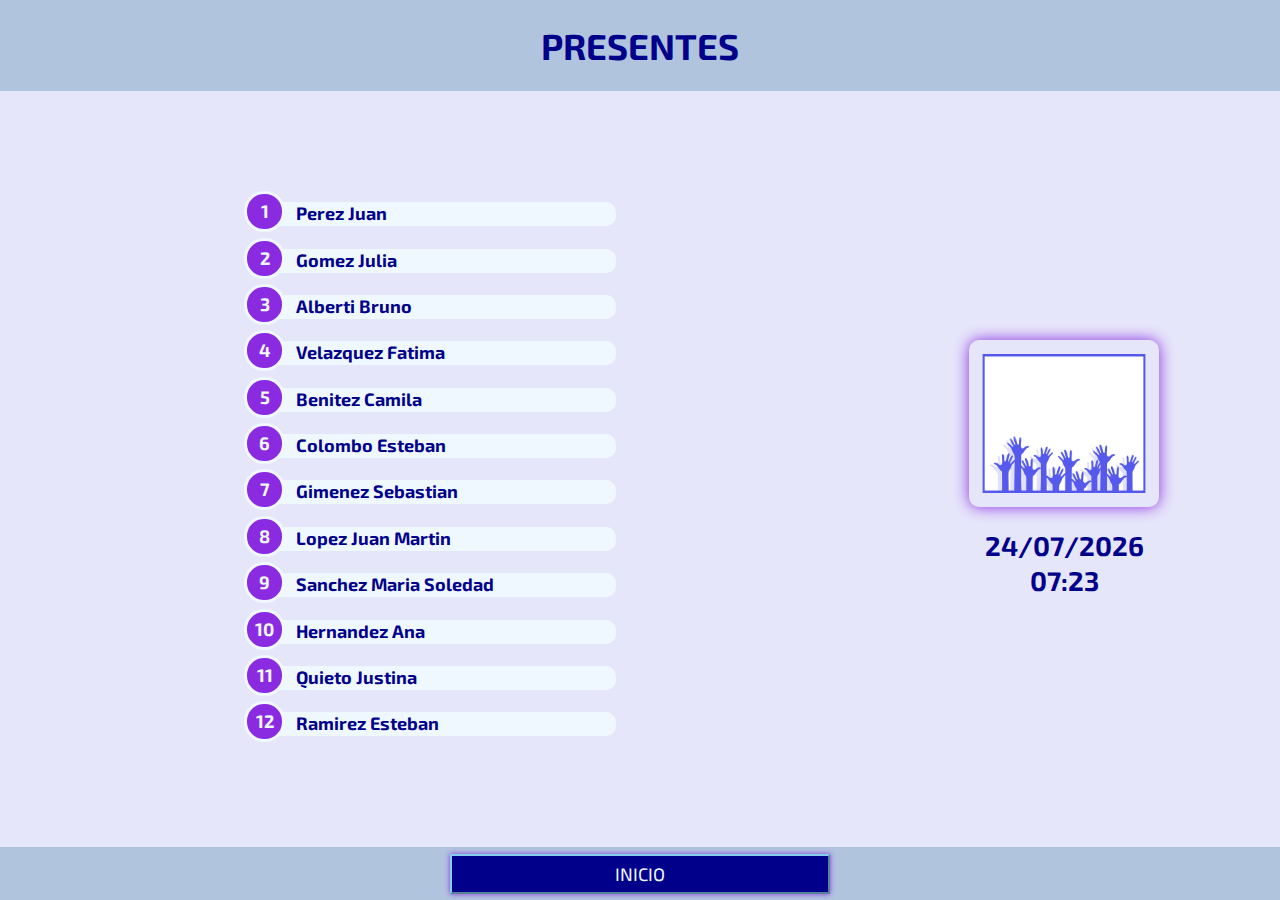
<file: presentes.html>
<!DOCTYPE html>
<html>
<head>
    <meta charset="utf-8"/>
	<meta name="viewport" content="width=device-width, initial-scale=1.0">
	<title> Presentes </title>
    <link rel="stylesheet" href="css/styles_presentes.css" type="text/css"> 
	<link rel="icon" href="img/cursor.png" />
    <link rel="preconnect" href="https://fonts.googleapis.com">
    <link rel="preconnect" href="https://fonts.gstatic.com" crossorigin>
    <link href="https://fonts.googleapis.com/css2?family=Exo+2:wght@500&display=swap" rel="stylesheet">
</head>
<body>
    <header><h1>PRESENTES</h1></header>
    <main>   
        <section class="lista">
            <ol>
                <li><p>Perez Juan</p></li>
                <li><p>Gomez Julia</p></li>
                <li><p>Alberti Bruno</p></li>
                <li><p>Velazquez Fatima</p></li>
                <li><p>Benitez Camila</p></li>
                <li><p>Colombo Esteban</p></li>
                <li><p>Gimenez Sebastian</p></li>
                <li><p>Lopez Juan Martin</p></li>
                <li><p>Sanchez Maria Soledad</p></li>
                <li><p>Hernandez Ana</p></li>
                <li><p>Quieto Justina</p></li>
                <li><p>Ramirez Esteban</p></li>
            </ol>
        </section>
        <section class="intro">
            <img src="img/presentes.jpg"/>
            <div class="date">
                <p id="fechaAct"></p>
                <p id="horaAct"></p>
            </div>
            <script src="js/ahora.js"></script>
        </section>
    </main>
    <footer><a href="index.html"><button>INICIO</button></a></footer>
</body>
</html>
</file>
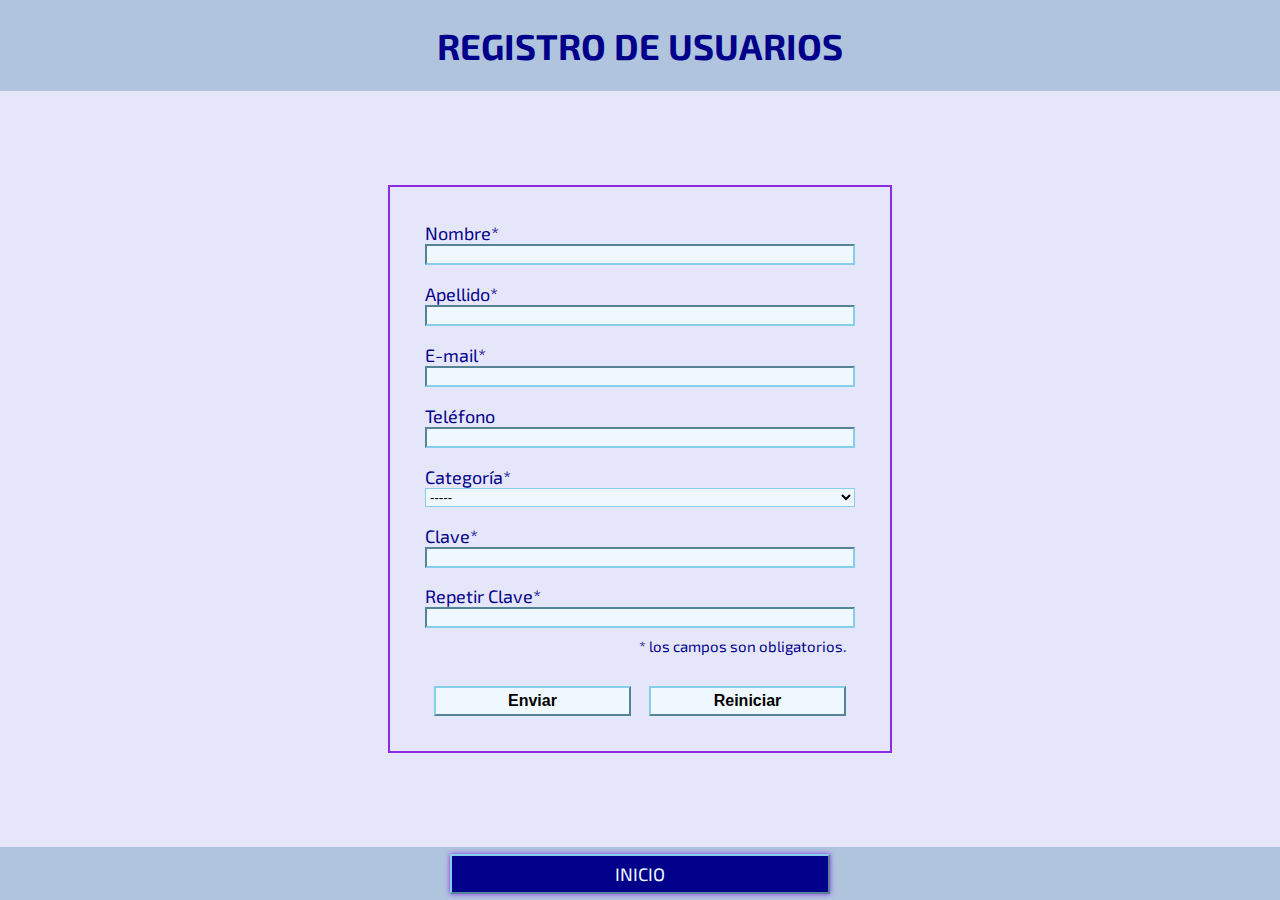
<file: registro.html>
<!DOCTYPE html>
<html>
    <head>
        <meta charset="utf-8"/>
        <meta name="viewport" content="width=device-width, initial-scale=1.0">
	    <title>Registro de usuarios</title> 
        <link rel="stylesheet" href="css/styles_registro.css">
        <link rel="icon" href="img/cursor.png" />
        <link rel="preconnect" href="https://fonts.googleapis.com">
        <link rel="preconnect" href="https://fonts.gstatic.com" crossorigin>
        <link href="https://fonts.googleapis.com/css2?family=Exo+2:wght@500&display=swap" rel="stylesheet">
        <script src="js/validacionesReg.js"></script> 
    </head>
    <body>
       	<header>
            <h1>REGISTRO DE USUARIOS</h1>
        </header>
        <main>
            <form class="form-reg" method="post" id="reg-form">
                <!-- Nombre del usuario -->
                <div class="form-item">
                    <label for="name">Nombre<span>*</span></label>
                    <input type="text" id="name" name="name"/>
                </div>
                <!-- Apellido del usuario -->
                <div class="form-item">
                    <label for="lastname">Apellido<span>*</span></label>
                    <input type="text" id="lastname" name="lastname"/>
                </div>
                <!-- Email del usuario -->
                <div class="form-item">
                    <label for="mail">E-mail<span>*</span></label>
                    <input type="text" id="mail" name="mail"/>
                </div>
                 <!-- Teléfono del usuario -->
                 <div class="form-item">
                    <label for="phone">Teléfono</label>
                    <input type="tel" id="phone" name="phone"/>
                </div>
                <!-- Categoria del usuario -->
                <div class="form-item">
                    <label for="category">Categoría<span>*</span></label>
                    <select id="category" name="category">
                        <option value="" selected>-----</option>
                        <option value="becarios">Becarios</option>
                        <option value="cpa">CPA</option>
                        <option value="investigadores">Investigadores</option>
                    </select>
                </div>
                <!-- Contraseña del usuario -->
                <div class="form-item">
                    <label for="password">Clave<span>*</span></label>
                    <input type="password" id="password" name="password"/>
                </div>
                <!-- Repetir contraseña del usuario -->
                <div class="form-item">
                    <label for="password">Repetir Clave<span>*</span></label>
                    <input type="password" id="repassword" name="repassword"/>
                </div>
                <small class="aviso">
                    <span class="obligatorio"> * </span>los campos son obligatorios.
                </small> 
                <!-- Botones del formulario -->
                <div class="form-item">
                    <input type="submit" class="btn" value="Enviar" onsubmit="validar()">
                    <input type="reset" class="btn" value="Reiniciar">
                </div>            
            </form>
        </main>
        <footer><a href="index.html"><button>INICIO</button></a></footer>       
    </body>    
</html>
</file>
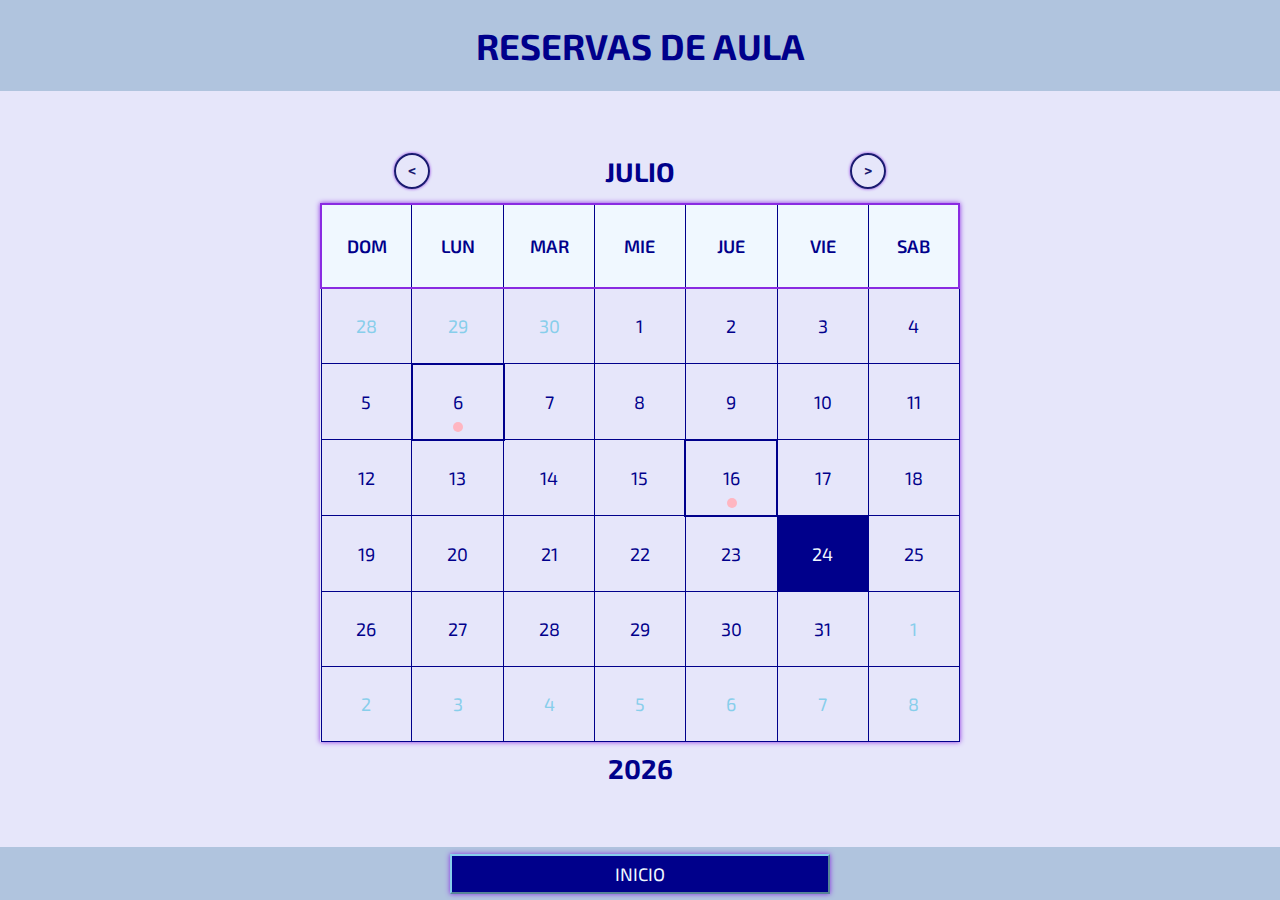
<file: reservas.html>
<!DOCTYPE html>
<html>
    <head>
        <meta charset="utf-8"/>
        <meta name="viewport" content="width=device-width, initial-scale=1.0">
        <meta http-equiv="X-UA-Compatible" content="ie=edge">
	    <title>Reserva de sala</title> 
        <link rel="stylesheet" href="css/styles_reservas.css">
        <link rel="icon" href="img/cursor.png" />
        <link rel="preconnect" href="https://fonts.googleapis.com">
        <link rel="preconnect" href="https://fonts.gstatic.com" crossorigin>
        <link href="https://fonts.googleapis.com/css2?family=Exo+2:wght@500&display=swap" rel="stylesheet">
        <script type="text/javascript" src="js/reservas.js"></script> 
    </head>     
    <body>
        <header>
            <h1>RESERVAS DE AULA</h1>
        </header>
        <main>
            <div class="calendario">
                <div class="encabezado">
                    <a class="btn-ant" id="btn-prev"><</a>
                    <h2 id="mes">Agosto</h2>
                    <a class="btn-prox" id="btn-next">></a>
                </div>
                <table>
                    <thead>
                        <tr>
                            <td>Dom</td>
                            <td>Lun</td>
                            <td>Mar</td>
                            <td>Mie</td>
                            <td>Jue</td>
                            <td>Vie</td>
                            <td>Sab</td>
                        </tr>
                    </thead>
                    <tbody id="dias">
                        <tr>
                            <td>1</td>
                            <td>2</td>
                            <td>3</td>
                            <td>4</td>
                            <td>5</td>
                            <td>6</td>
                            <td>7</td>
                        </tr>
                        <tr>
                            <td>1</td>
                            <td class="event">2</td>
                            <td>3</td>
                            <td>4</td>
                            <td>5</td>
                            <td>6</td>
                            <td>7</td>
                        </tr>
                        <tr>
                            <td>1</td>
                            <td>2</td>
                            <td>3</td>
                            <td>4</td>
                            <td class="event">5</td>
                            <td>6</td>
                            <td>7</td>
                        </tr>
                        <tr>
                            <td>1</td>
                            <td>2</td>
                            <td>3</td>
                            <td>4</td>
                            <td>5</td>
                            <td>6</td>
                            <td>7</td>
                        </tr>
                        <tr>
                            <td>1</td>
                            <td>2</td>
                            <td>3</td>
                            <td>4</td>
                            <td>5</td>
                            <td>6</td>
                            <td>7</td>
                        </tr>
                        <tr>
                            <td>1</td>
                            <td>2</td>
                            <td>3</td>
                            <td>4</td>
                            <td>5</td>
                            <td>6</td>
                            <td>7</td>
                        </tr>
                    </tbody>
                </table>
                <div class="pie">
                    <h2 id="ano">2022</h2>
                </div>
            </div>
        </main>
        <footer>
            <a href="index.html"><button>INICIO</button></a>
        </footer>
    </body>
     
    </html>
</file>
<file: css/styles_presentes.css>
html{
	height: 100vh;
	/*font-family: 'Lato',sans-serif;*/
	font-family: 'Exo 2', sans-serif;
	color: darkblue;
	background-color: lavender;
}
body{
	display: grid;
	grid-template-areas: 	"header"
							"contenido"
							"footer";
	grid-template-rows: 1fr 10fr auto;
	align-items: center;
	font-size: large;
	position: absolute;
	width: 100%;
	height: 100%;
	margin: 0;
}
header{
	grid-area: header;
	background-color: lightsteelblue;
	text-align: center;
}
main{
	grid-area: contenido;
	background-color: lavender;
	display: grid;
	grid-template-areas: "lista info";
	grid-template-columns: 75vw auto;
	align-items: center;
}
.lista{
	height: 80vh;
	width: 90%;
	position: relative;
	/*max-height: 100%;*/
	margin: 0;
	padding: 0;
	display: flex;
	flex-direction: column;
	/*flex-wrap: wrap;*/
}
ol {
	counter-reset: item;
	font-weight: bold;
	/*padding-right: 30%;*/
	display: flex;
	/*flex-flow: wrap column;*/
	align-content: center;
	/*position: relative;
	margin: 0;*/
	padding: 0;
	flex-wrap: wrap;
	flex-direction: column;
	/*width: 90%;*/
	height: 95%;
	justify-content: center;
	/*flex: 1 1 0;*/
}
li{
	list-style: none;
	position: relative;
	/*display: block;*/
	padding: 0 0 0.5rem 3rem;
	margin: 0.7rem;
	background: aliceblue;
	color: darkblue;
	border-radius: 10px;
	/*flex: 0 1 auto;*/
	width: 20rem;
	height: 1rem;
	/*float: left;*/
}
li:before{
	content: counter(item);
	counter-increment: item;
	position: absolute;
	left: -1%;
	/*top: -10%;*/
	margin-top: -3%;
	background-color: blueviolet;
	height: 35px;
	width: 35px;
	line-height: 190%;	
	border: 3px solid aliceblue;
	text-align: center;
	border-radius: 20px;
	color:aliceblue;
	/*padding-top: 2px;*/
	font-weight: bold;
}
li p{
	margin: 0;
}
.intro{
	display: flex;
	flex-direction: column;
	align-items: center;
	width: 85%;
	margin-left: -10%;
}
.intro img{
	width: 60%;
	border-radius: 10px;
	box-shadow: 0 0 15px blueviolet;
	padding: 5%;
	margin: 10%;
}
.intro .date{
	margin: 1%;
	font-size: 150%;
	text-align: center;
}
.intro .date p{
	margin-top: -5%;
	font-weight: bold;
}
.intro .date p:last-child{
	margin-top: -15%;
}
footer{
	grid-area: footer;
	background-color: lightsteelblue;
	text-align: center;
	display: flex;
	justify-content: center;
}
footer a{
	width: 100%;
	margin: 0.5%;
}
footer button{
	background-color: darkblue;
	color: aliceblue;
	height: 40px;
	width: 30%;
	font-size: large;
	cursor: pointer;
	/*font-family: 'Lato',sans-serif;*/
	font-family: 'Exo 2', sans-serif;
	box-shadow: 0 0 5px blueviolet;
	border-color: skyblue;
	transition: background-color 400ms linear;
}
footer button:hover{
    background-color: cornflowerblue;
    color: darkblue;
}
@media (max-width:768px) {
    main{
		display: flex;
		flex-direction: column;
	}
	.intro{
		width: 25%;
		margin: 0 0 3% 0;
	}
}
@media (max-width:576px) {
	main{
		flex-direction: column-reverse;
	}
	.intro{
		margin-top: -20%;
	}
    .intro{
		display: flex;
		flex-direction: column;
		width: 100vw;
		margin: -90% 0 0 -25%;
		align-items: flex-end;
	}
	.intro .date{
	margin: 15% -3% -7% 0;
	padding: 1%;
	text-align: end;
	}
	.intro img{
		visibility: hidden;
	}
	.lista{
		align-items: center;
	}
	ol{
		flex-wrap: nowrap;
	}
	li{
		width: 70vw;
		margin: 0.7rem 0 0.7rem 0;
	}
}
@media (max-width:320px) {
    header{
        font-size: small;
    }
	.intro{
		margin-right: -4%;
	}
	.intro .date{
		font-size: 100%;
		margin-top: 15%;
	}
	.lista{
		margin: 0;
	}
    li{
		overflow: hidden;
		height: 20px;
	}
	li::before{
		margin-top: -1.2%;
		height: 28px;
		width: 30px;
		line-height: 160%;
		font-size: 15px;
	}
    footer{
        font-size: small;
        font-weight: initial;
    }
}
</file>
<file: css/styles_registro.css>
html{
	height: 100vh;
	font-family: 'Exo 2', sans-serif;
	color: darkblue;
	background-color: lavender;
}
body{
	display: grid;
	grid-template-areas: 	"header"
							"formulario"
							"footer";
	grid-template-rows: 1fr 10fr auto;
	align-items: center;
	font-size: large;
	position: absolute;
	width: 100%;
	height: 100vh;
	margin: 0;
}
header{
	grid-area: header;
	background-color: lightsteelblue;
	text-align: center;
}
main{
    grid-area: formulario;
    display: flex;
    justify-content: center;
	background-color: lavender;
}
form{
    border: 2px solid blueviolet;
	width: 35%;
	text-align: left;
	display: flex;
	flex-direction: column;
	padding: 2%;
	height: 100%;
	margin: 2% 0 2% 0;
}
.form-item{
    margin: 2%;
	display: flex;
	flex-direction: column;
}
.form-item label{
	padding-right: 5%;
}
.form-item input,.form-item select{
	background-color: aliceblue;
	border-color: skyblue;
}
.form-item select{
	cursor: pointer;
}
.error{
	color: red;
	position: relative;
	top: 5px;
	text-align: right;
}
.form-item:last-child{
	flex-direction: row;
}
form small{
    text-align: end;
	padding-right: 4%;
}
.btn{
	width: 50%;
	margin: 5% 2% 0 2%;
	font-size: medium;
	font-weight: bold;
	padding: 1%;
	cursor: pointer;
	transition: 500ms ease-in-out;
}
.btn:hover{
    box-shadow: 4px 4px 15px 1px lightsteelblue, 7px 7px 15px 1px lightblue;
}
footer{
	grid-area: footer;
	background-color: lightsteelblue;
	text-align: center;
	display: flex;
	justify-content: center;
}
footer a{
	width: 100%;
	margin: 0.5%;
}
footer button{
	background-color: darkblue;
	color: aliceblue;
	height: 40px;
	width: 30%;
	font-size: large;
	cursor: pointer;
	/*font-family: 'Lato',sans-serif;*/
	font-family: 'Exo 2', sans-serif;
	box-shadow: 0 0 5px blueviolet;
	border-color: skyblue;
	transition: background-color 400ms linear;
}
footer button:hover{
    background-color: cornflowerblue;
    color: darkblue;
}
@media (max-width:768px) {
    form{
		width: 50%;
	}
}
@media (max-width:576px) {
    form{
		width: 70%;
	}
}
@media (max-width:320px) {
    header{
        font-size: small;
    }
	main{
		height: 80vh;
	}
    form{
		width: 90%;
		margin: 0;
		padding: 0;
		height: 90%;;
	}
    footer{
        font-size: small;
        font-weight: initial;
    }
}
</file>
<file: css/styles_reservas.css>
html{
	height: 100vh;
    /*font-family: 'Lato',sans-serif;*/
    font-family: 'Exo 2', sans-serif;
    color: darkblue;
    background-color: lavender;
}
body{
	display: grid;
	grid-template-areas: 	"header"
							"calendario"
							"footer";
	grid-template-rows: 1fr 10fr auto;
	align-items: center;
	font-size: large;
	position: absolute;
	width: 100%;
	height: 100vh;
	margin: 0;
}
header{
	grid-area: header;
	background-color: lightsteelblue;
	text-align: center;
}
main{
    grid-area: calendario;
    display: flex;
    justify-content: center;
    background-color: lavender;
}
.calendario{
    padding: 0;
    position: relative;
    width: 50%;
    background-color: lavender;
    text-align: center;
    display: flex;
    flex-direction: column;
}
.calendario .encabezado{
    display: flex;
    flex-direction: row;
    justify-content: space-around;
    align-items: center;
    margin: -2%;
    padding-bottom: 1%;
}
h2{
    text-transform: uppercase;
}
.btn-ant,.btn-prox{
    position: relative;
    height: 32px;
    width: 32px;
    line-height: 30px;
    border: 2px solid midnightblue;
    box-shadow: 0 0 3px blueviolet;
    border-radius: 50%;
    color: midnightblue;
    font-size: 16px;
    font-weight: bold;
    cursor: pointer;
}
.btn-ant:hover,.btn-prox:hover{
    background-color: blueviolet;
    color: skyblue;
}
.calendario table{
    border-collapse: collapse;
    box-shadow: 0 0 5px blueviolet;
    margin: 0;
}
.calendario thead{
    background-color: aliceblue;
    font-weight: 600;
    text-transform: uppercase;
    border-top: 2px solid blueviolet;
    border-bottom: 2px solid blueviolet;
}
.calendario thead td{
    height: 5rem;
}
.calendario thead td:first-child{
    border-left: 2px solid blueviolet;
}
.calendario thead td:last-child{
    border-right: 2px solid blueviolet;
}
.calendario td{
    border: 1px solid darkblue;
    height: 4.5rem;
    text-align: center;
    width: 5rem;
}
.calendario tbody td{
    cursor: pointer;
}
.calendario tbody td:hover{
    background-color: lightsteelblue; 
    color: blueviolet;
}
.calendario table .dia-actual{
    background-color: darkblue;
    color: aliceblue;
}
.calendario .mes-ant, .calendario .mes-post{
    color: skyblue;
}
.calendario .mes-ant:hover, .calendario .mes-post:hover{
    background-color: darkgray;
    color: dimgray ;
}
.event{
    position: relative;
    border: 2px solid darkblue!important;
}
.event:after{
    content: '';
    width: 10px;
    height: 10px;
    left: 50%;
    bottom: 10%;
    margin: -3.5px 0 0 -4.5px;
    background-color:lightpink;
    display: block;
    position: absolute;
    border-radius: 50%;
}
.event:hover::after{
    background-color: hotpink;
}
.event.dia-actual:after{
    background-color: hotpink;
}
.calendario .pie{
    margin: -2%;
}
footer{
	grid-area: footer;
	background-color: lightsteelblue;
	text-align: center;
	display: flex;
	justify-content: center;
}
footer a{
	width: 100%;
	margin: 0.5%;
}
footer button{
	background-color: darkblue;
	color: aliceblue;
	height: 40px;
	width: 30%;
	font-size: large;
	cursor: pointer;
	/*font-family: 'Lato',sans-serif;*/
	font-family: 'Exo 2', sans-serif;
	box-shadow: 0 0 5px blueviolet;
	border-color: skyblue;
    transition: background-color 400ms linear;
}
footer button:hover{
    background-color: cornflowerblue;
    color: darkblue;
}
@media (max-width:768px) {
    .calendario{
        width: 70%;
    }
    .calendario td{
        height: 4rem;
    }
}
@media (max-width:576px) {
    .calendario{
        width: 85%;
    }
    .calendario .encabezado{
        margin-top: -5%;
    }
    .calendario .pie{
        margin-top: -1%;
    }
}
@media (max-width:320px) {
    header{
        font-size: small;
    }
    main{
        height: 100vh;
    }
	.calendario{
        width: 95%;
    }
    .calendario td{
        height: 3rem;
    }
    .calendario .encabezado{
        margin-top: 5%;
    }
    footer{
        font-size: small;
        font-weight: initial;
    }
}
</file>
